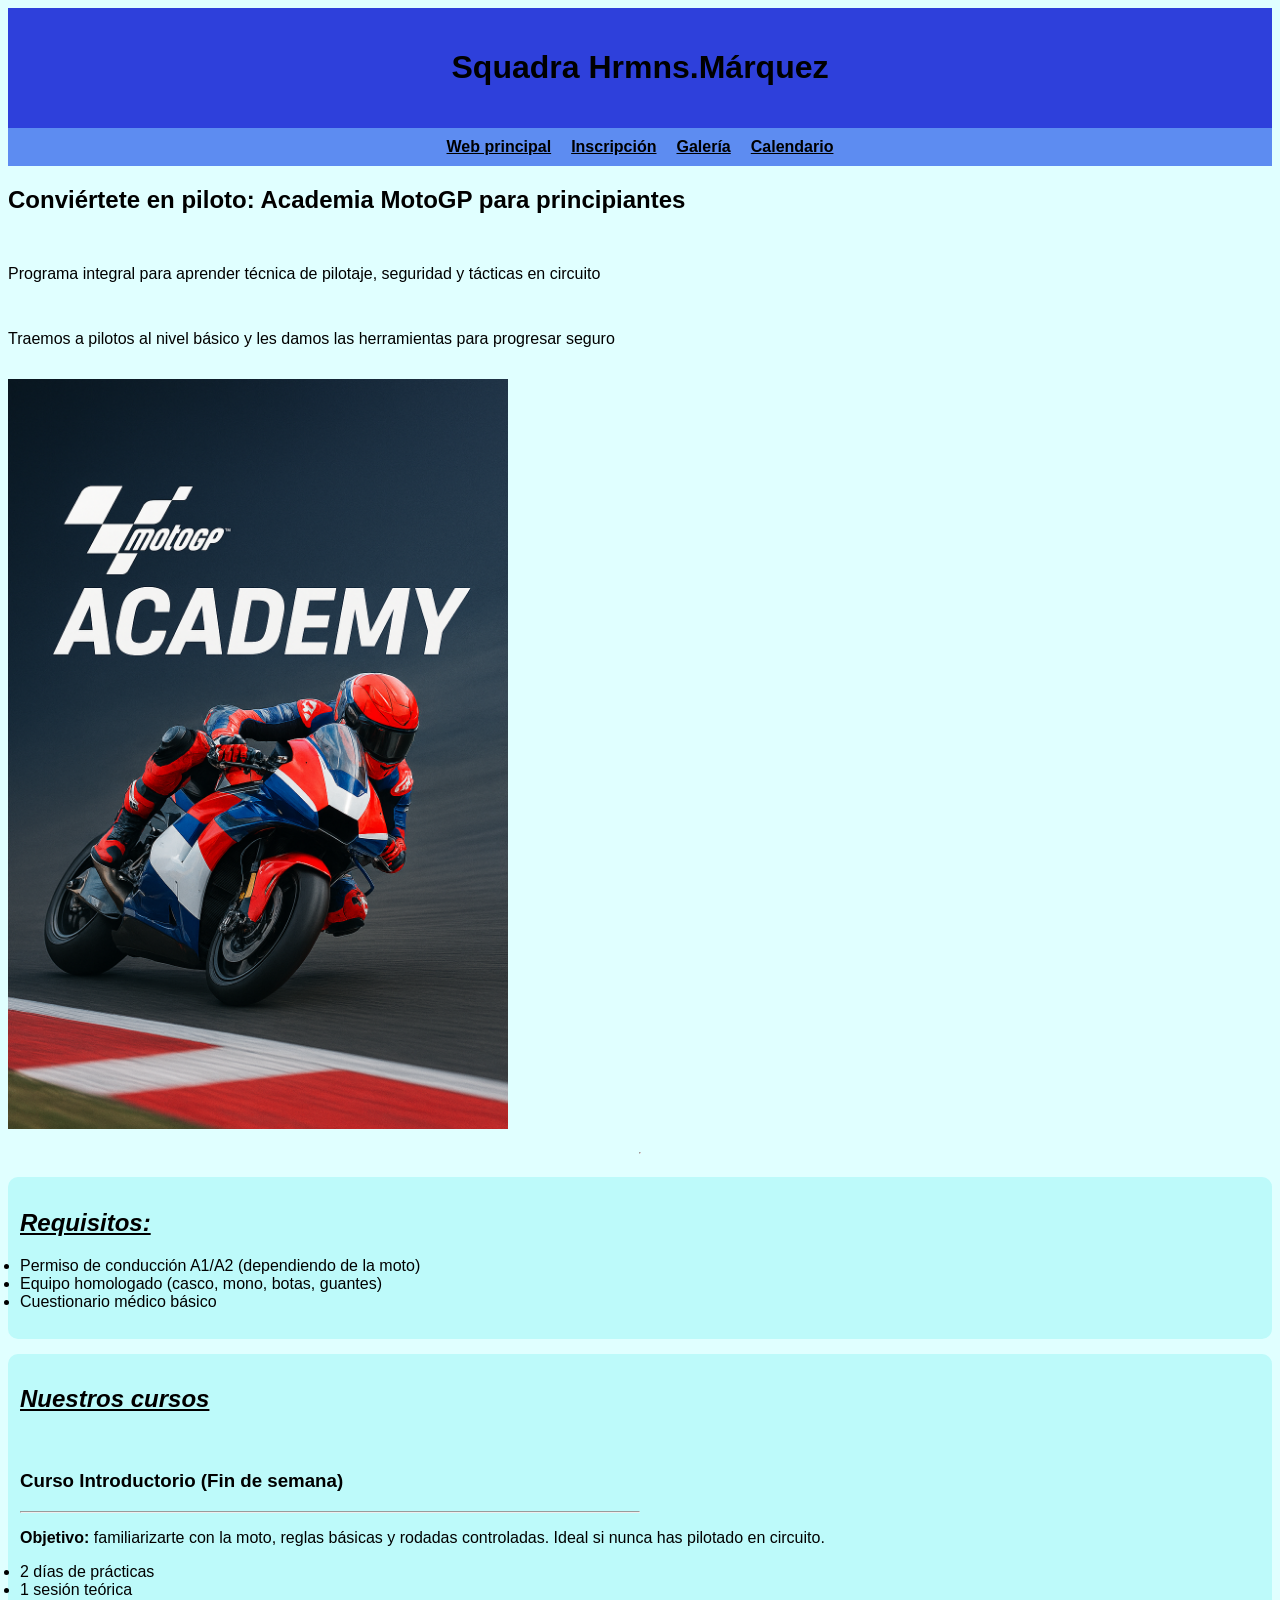
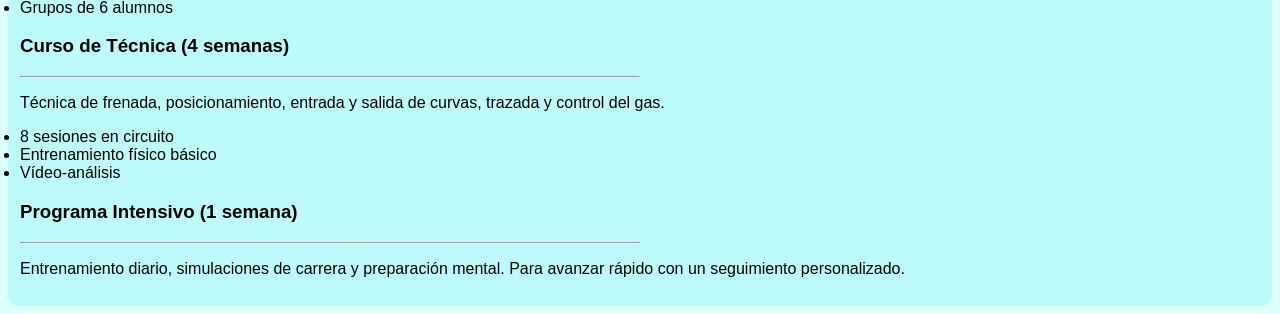
<file: Proyecto CSS/Proyecto css/Html/Index.html>
<!DOCTYPE html>
<html lang="en">
<head>
    <meta charset="UTF-8">
    <meta name="viewport" content="width=device-width, initial-scale=1.0">
    <title>Squadra Hrmns.Márquez</title>
    <link rel="stylesheet" href="../CSS/Estilos_index.css">
</head>
<body bgcolor="E0FFFF">
  <header>
    <h1>Squadra Hrmns.Márquez</h1>
  </header>
  <nav>
    <a href="Web principal.html">Web principal</a>
    <a href="Inscripción Squadra Hrmns.Márquez MotoGP.html">Inscripción</a>
    <a href="Galeria Academia.html">Galería</a>
    <a href="Calendario.html">Calendario</a>
</nav>
<main>
  <h2>Conviértete en piloto: Academia MotoGP para principiantes</h2>
  <p>Programa integral para aprender técnica de pilotaje, seguridad y tácticas en circuito</p>
  <p>Traemos a pilotos al nivel básico y les damos las herramientas para progresar seguro</p>
  <img src="../Img/ChatGPT Image 19 nov 2025, 13 35 13.png" width="500">
  <hr>
  <section id="Requisitos">
  <article>
  <h2><i><u>Requisitos:</u></i></h2>
  <ul>
    <li>Permiso de conducción A1/A2 (dependiendo de la moto)</li>
    <li>Equipo homologado (casco, mono, botas, guantes)</li>
    <li>Cuestionario médico básico</li>
  </ul>
  </article>
  </section>
  <section id=Cursos>
  <article>
  <h2><i><u>Nuestros cursos</u></i></h2>
  <br>
  <h3>Curso Introductorio (Fin de semana)</h3>
  <hr width="50%" align="left">
  <p><b>Objetivo:</b> familiarizarte con la moto, reglas básicas y rodadas controladas. Ideal si nunca has pilotado en circuito.</p>
  <ul>
   <li>2 días de prácticas</li>
   <li>1 sesión teórica</li>
   <li>Grupos de 6 alumnos</li>
  </ul>
  <h3>Curso de Técnica (4 semanas)</h3>
  <hr width="50%" align="left">
  <p>Técnica de frenada, posicionamiento, entrada y salida de curvas, trazada y control del gas.</p>
  <ul>
    <li>8 sesiones en circuito</li>
    <li>Entrenamiento físico básico</li>
    <li>Vídeo-análisis</li>
  </ul>
  <h3>Programa Intensivo (1 semana)</h3>
  <hr width="50%" align="left">
  <p>Entrenamiento diario, simulaciones de carrera y preparación mental. Para avanzar rápido con un seguimiento personalizado.</p>
  </article>
</section>
  </main>
  </body>
  </html>
</file>
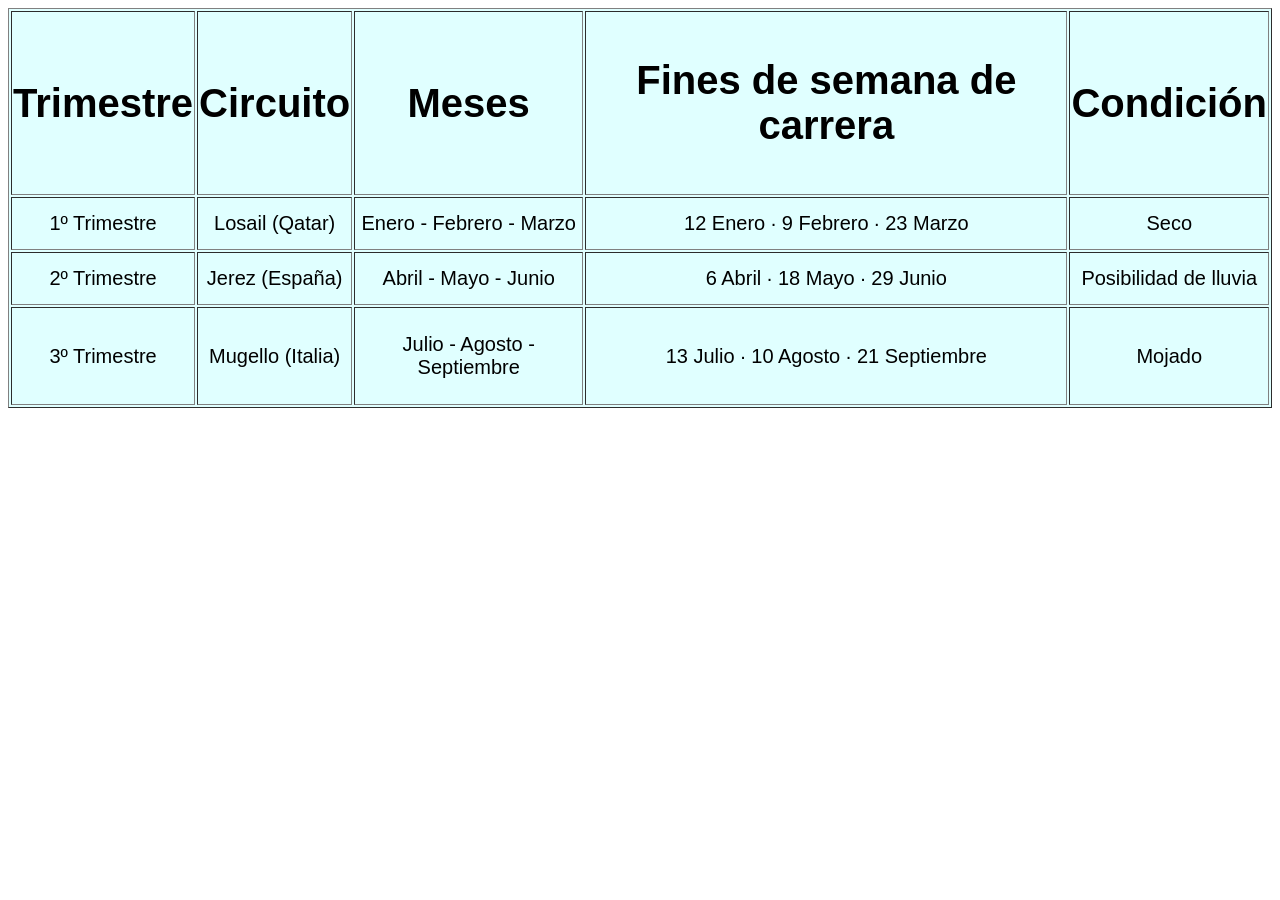
<file: Proyecto CSS/Proyecto css/Html/Calendario.html>
<!DOCTYPE html>
<html lang="en">
<head>
    <meta charset="UTF-8">
    <meta name="viewport" content="width=device-width, initial-scale=1.0">
    <title>Document</title>
    <link rel="stylesheet" href="../CSS/Estilos_calendario.css"
</head>
<body>
    <div class= "calendario">
<table border="1" width="90%" style="text-align:center;">
    <tr>
        <th>Trimestre</th>
        <th>Circuito</th>
        <th>Meses</th>
        <th>Fines de semana de carrera</th>
        <th>Condición</th>
    </tr>

    <tr>
        <td>1º Trimestre</td>
        <td>Losail (Qatar)</td>
        <td>Enero - Febrero - Marzo</td>
        <td>12 Enero · 9 Febrero · 23 Marzo</td>
        <td>Seco</td>
    </tr>

    <tr>
        <td>2º Trimestre</td>
        <td>Jerez (España)</td>
        <td>Abril - Mayo - Junio</td>
        <td>6 Abril · 18 Mayo · 29 Junio</td>
        <td>Posibilidad de lluvia</td>
    </tr>

    <tr>
        <td>3º Trimestre</td>
        <td>Mugello (Italia)</td>
        <td>Julio - Agosto - Septiembre</td>
        <td>13 Julio · 10 Agosto · 21 Septiembre</td>
        <td>Mojado</td>
    </tr>
</table>
</div>
</body>
</html>
</file>
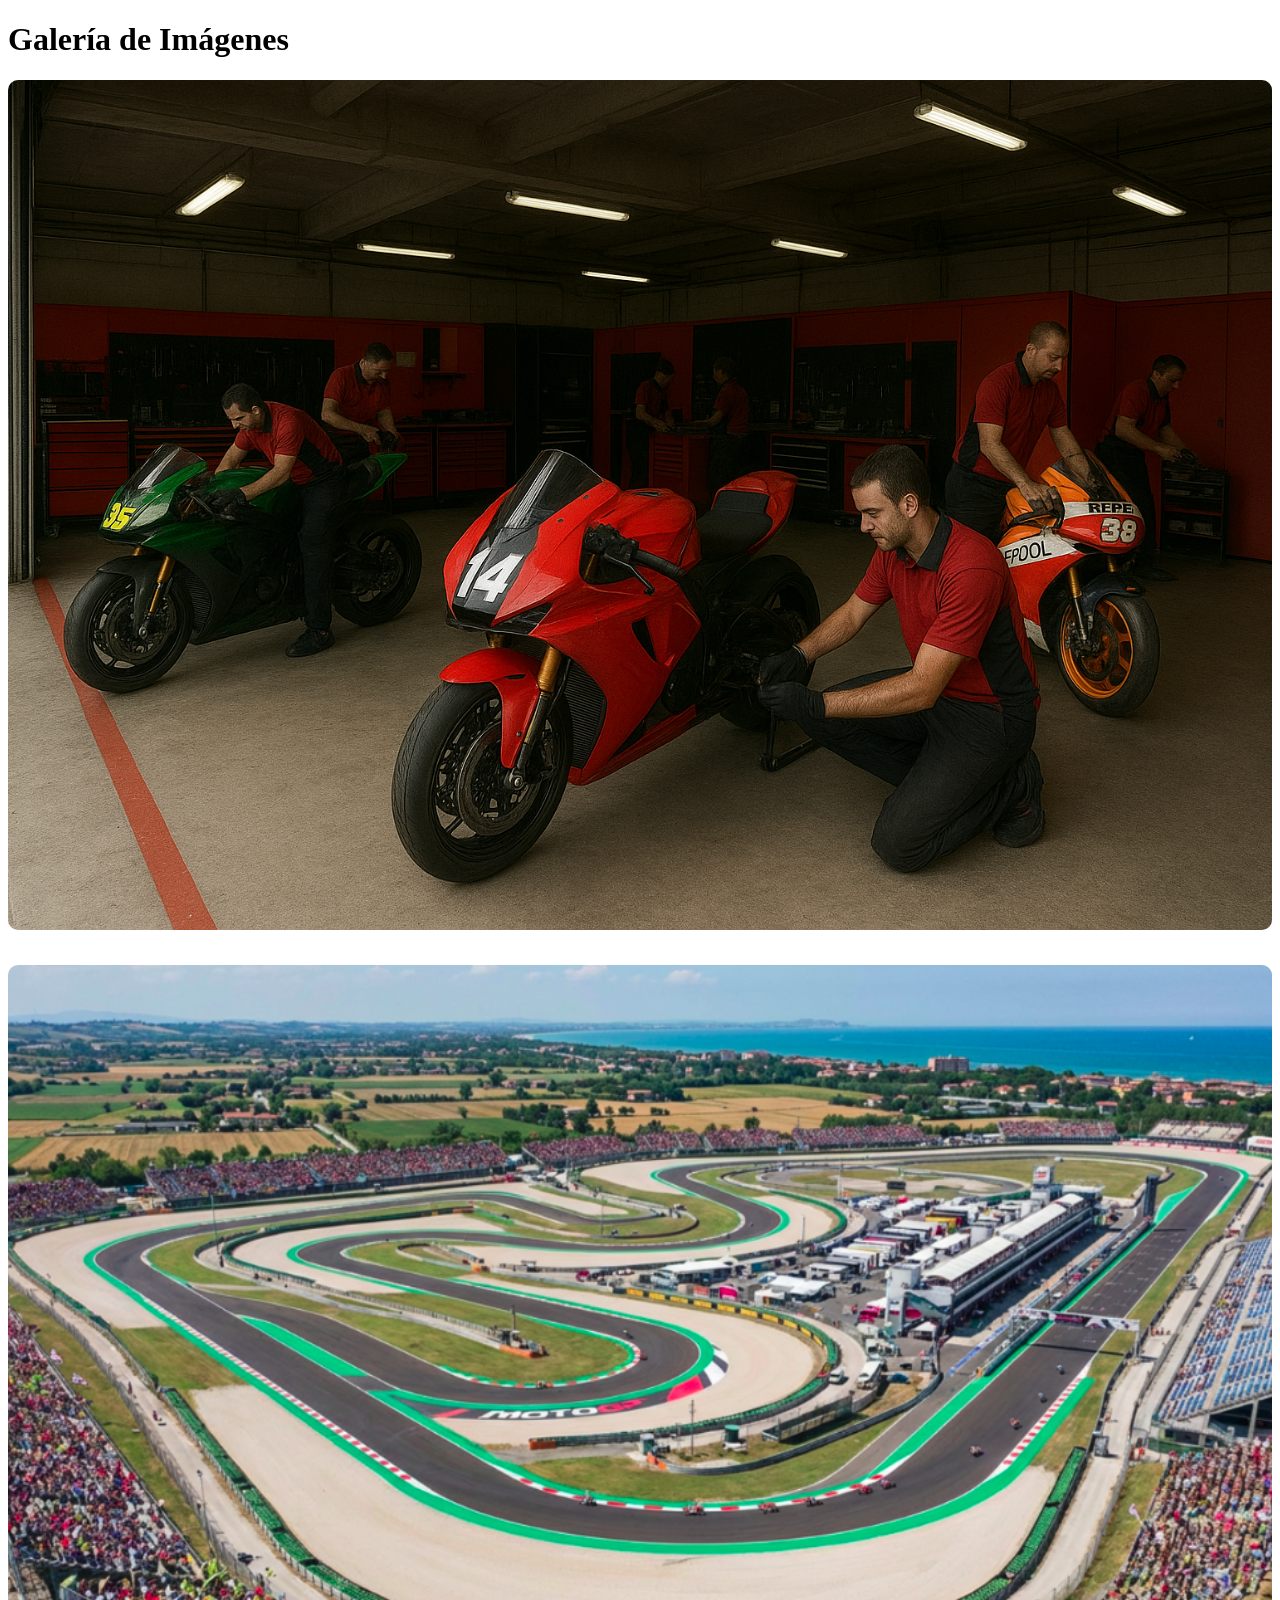
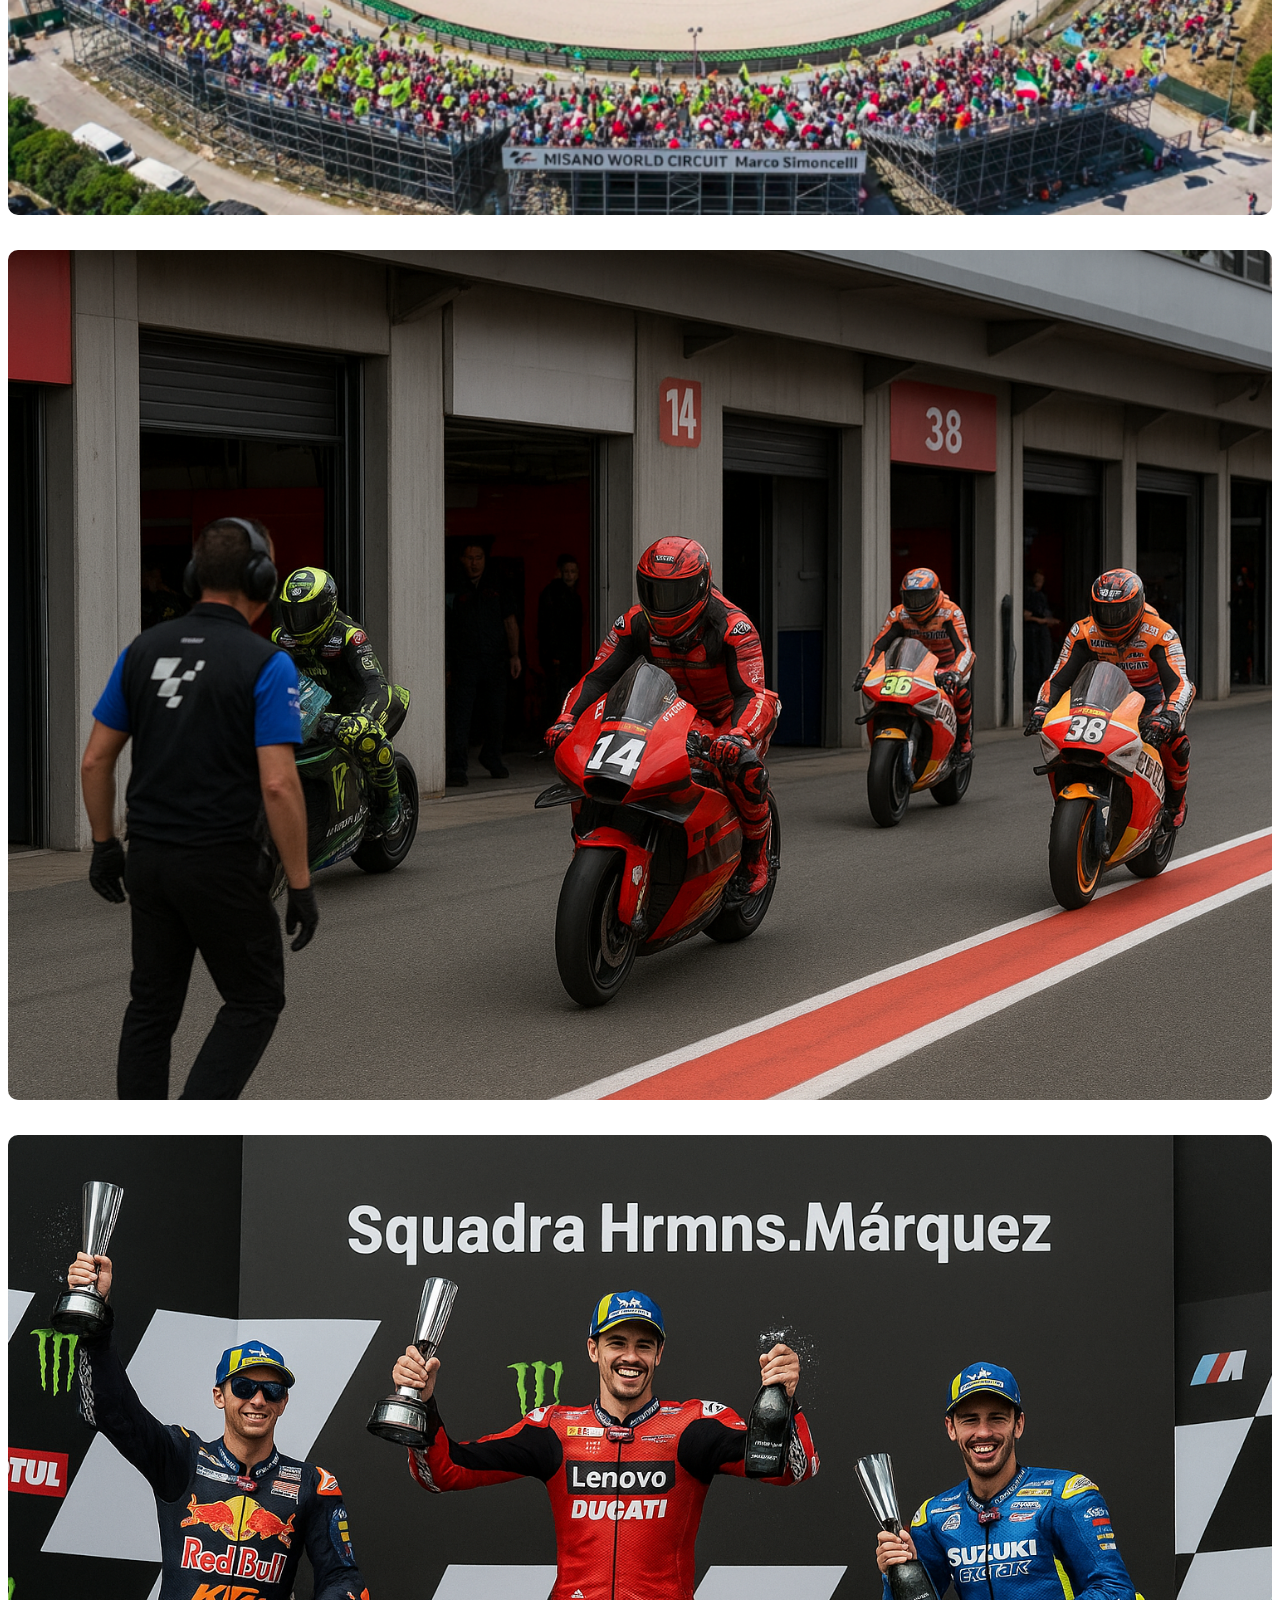
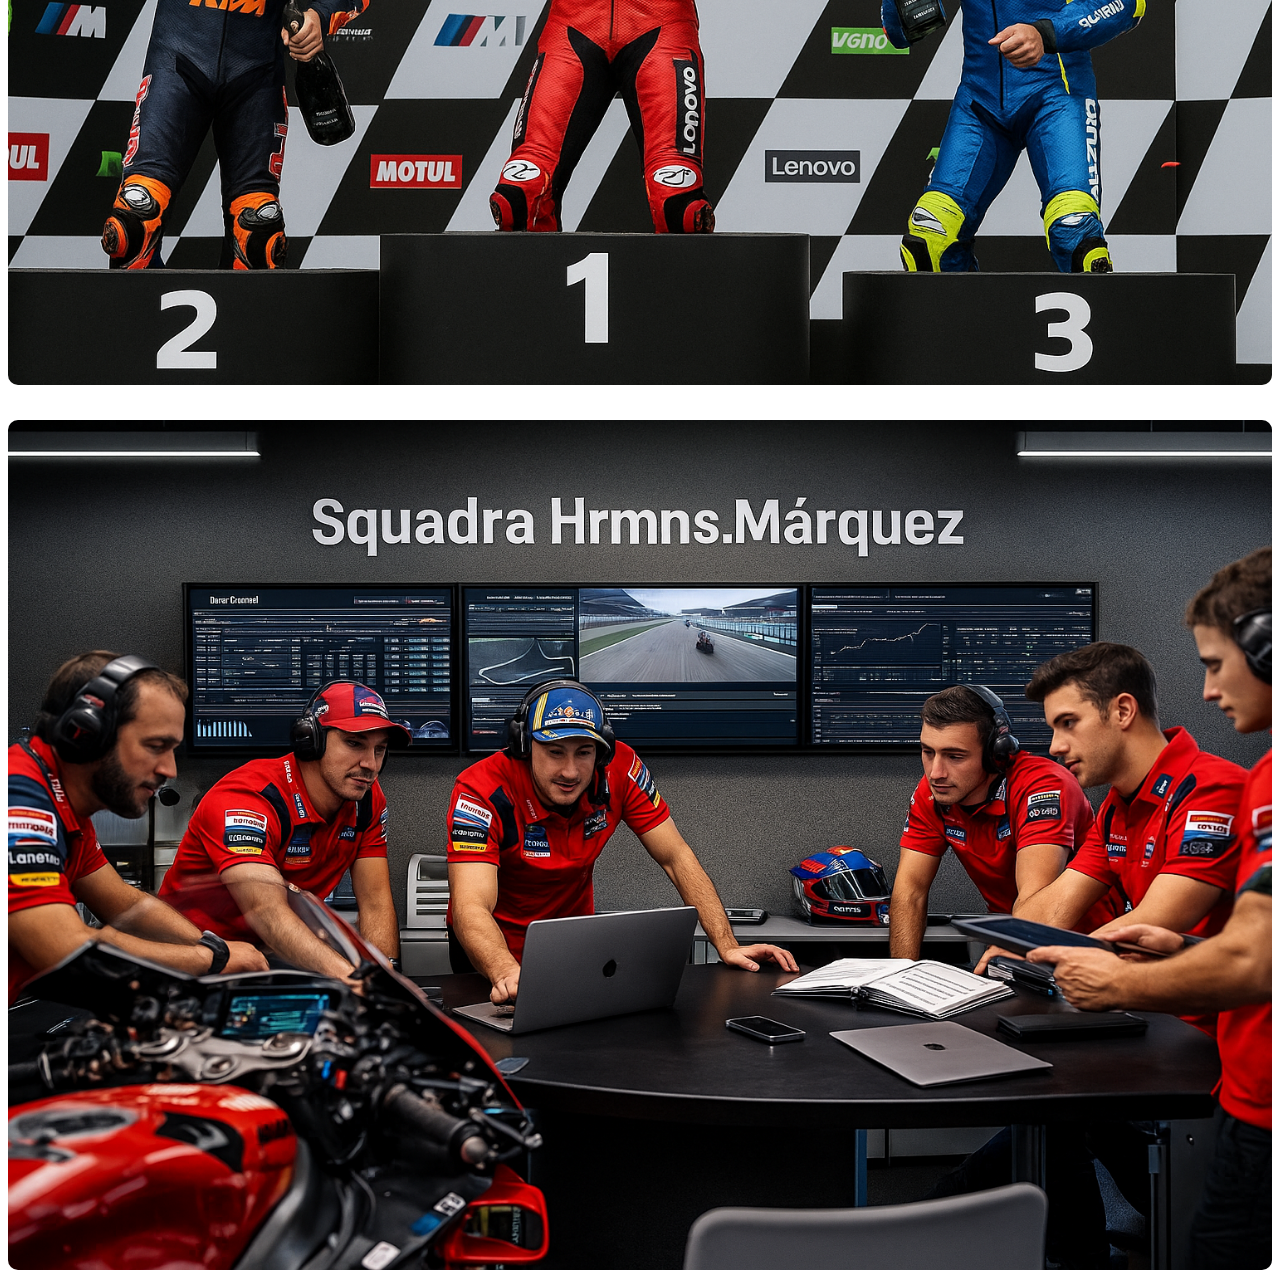
<file: Proyecto CSS/Proyecto css/Html/Galeria Academia.html>
<!DOCTYPE html>
<html lang="en">
<head>
    <meta charset="UTF-8">
    <meta name="viewport" content="width=device-width, initial-scale=1.0">
    <title>Galería</title>
    <link rel="stylesheet" href="../CSS/Estilos_galería.css">
</head>
<body>
<h1>Galería de Imágenes</h1>
    
<div class="galería">
<img src="../Img/ChatGPT Image 21 nov 2025, 14_17_35.png" alt="Imagen 1" style="width:100%;">
        
<img src="../Img/circuito.png" alt="Imagen 2" style="width:100%;">
       
<img src="../Img/ChatGPT Image 21 nov 2025, 14_10_20.png" alt="Imagen 3" style="width:100%;">
        
<img src="../Img/podium.png" alt="Imagen 4" style="width:100%;">
     
<img src="../Img/mecanicos.png" alt="Imagen 5" style="width:100%;">
</div>
</body>
</html>
</file>
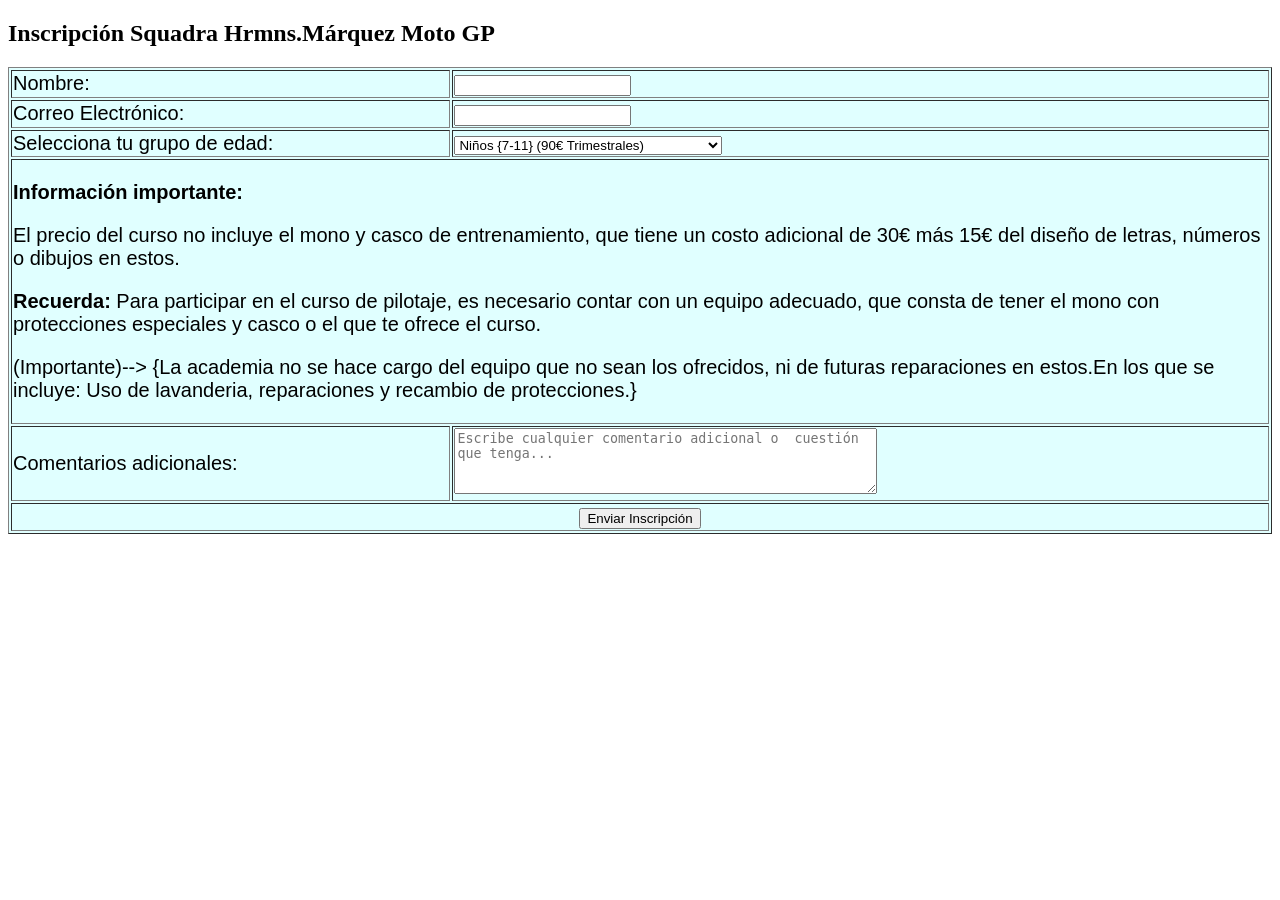
<file: Proyecto CSS/Proyecto css/Html/Inscripción Squadra Hrmns.Márquez MotoGP.html>
<!DOCTYPE html>
<html lang="es">
<head>


   <meta charset="UTF-8">
   <meta name="viewport" content="width=device-width, initial-scale=1.0">
   <title>Inscripción Squadra Hrmns.Márquez MotoGP</title>
   <link rel="stylesheet" href="../CSS/Estilos_formulario.css">
</head>
<body>
    
    <table border="1" align="center"> 

   <h2>Inscripción Squadra Hrmns.Márquez Moto GP</h2>
           <tr>
               <td><label for="nombre">Nombre:</label></td>
               <td><input type="text" id="nombre" name="nombre" required></td>
           </tr>
           <tr>
               <td><label for="email">Correo Electrónico:</label></td>
               <td><input type="email" id="email" name="email" required></td>
           </tr>
           <tr>
               <td><label for="edad">Selecciona tu grupo de edad:</label></td>
               <td>
                   <select id="edad" name="edad">
                       <option value="90">Niños {7-11} (90€ Trimestrales)</option>
                       <option value="120">Adolescentes {12-17} (120€ Trimestrales)</option>
                       <option value="150">Adultos {18-30} (150€ Trimestrales)</option>
                   </select>
               </td>
           </tr>
           <tr>
               <td colspan="2">
                   <p><strong>Información importante:</strong></p>
                   <p>El precio del curso no incluye el mono y casco de entrenamiento, que tiene un costo adicional de 30€ más 15€ del diseño de letras, números o dibujos en estos.</p>
                   <p><strong>Recuerda:</strong> Para participar en el curso de pilotaje, es necesario contar con un equipo adecuado, que consta de tener el mono con protecciones especiales y casco o el que te ofrece el curso.</p>
                   <p> (Importante)--> {La academia no se hace cargo del equipo que no sean los ofrecidos, ni de futuras reparaciones en estos.En los que se incluye: Uso de lavanderia, reparaciones y recambio de protecciones.} </p>
               </td>
           </tr>
           <tr>
               <td><label for="comentarios">Comentarios adicionales:</label></td>
               <td>
                   <textarea id="comentarios" name="comentarios" rows="4" cols="50" placeholder="Escribe cualquier comentario adicional o  cuestión que tenga..."></textarea>
               </td>
           </tr>
           <tr>
               <td colspan="2" style="text-align:center;">
                   <input type="submit" value="Enviar Inscripción">
               </td>
           </tr>
       </table>
</body>
</file>
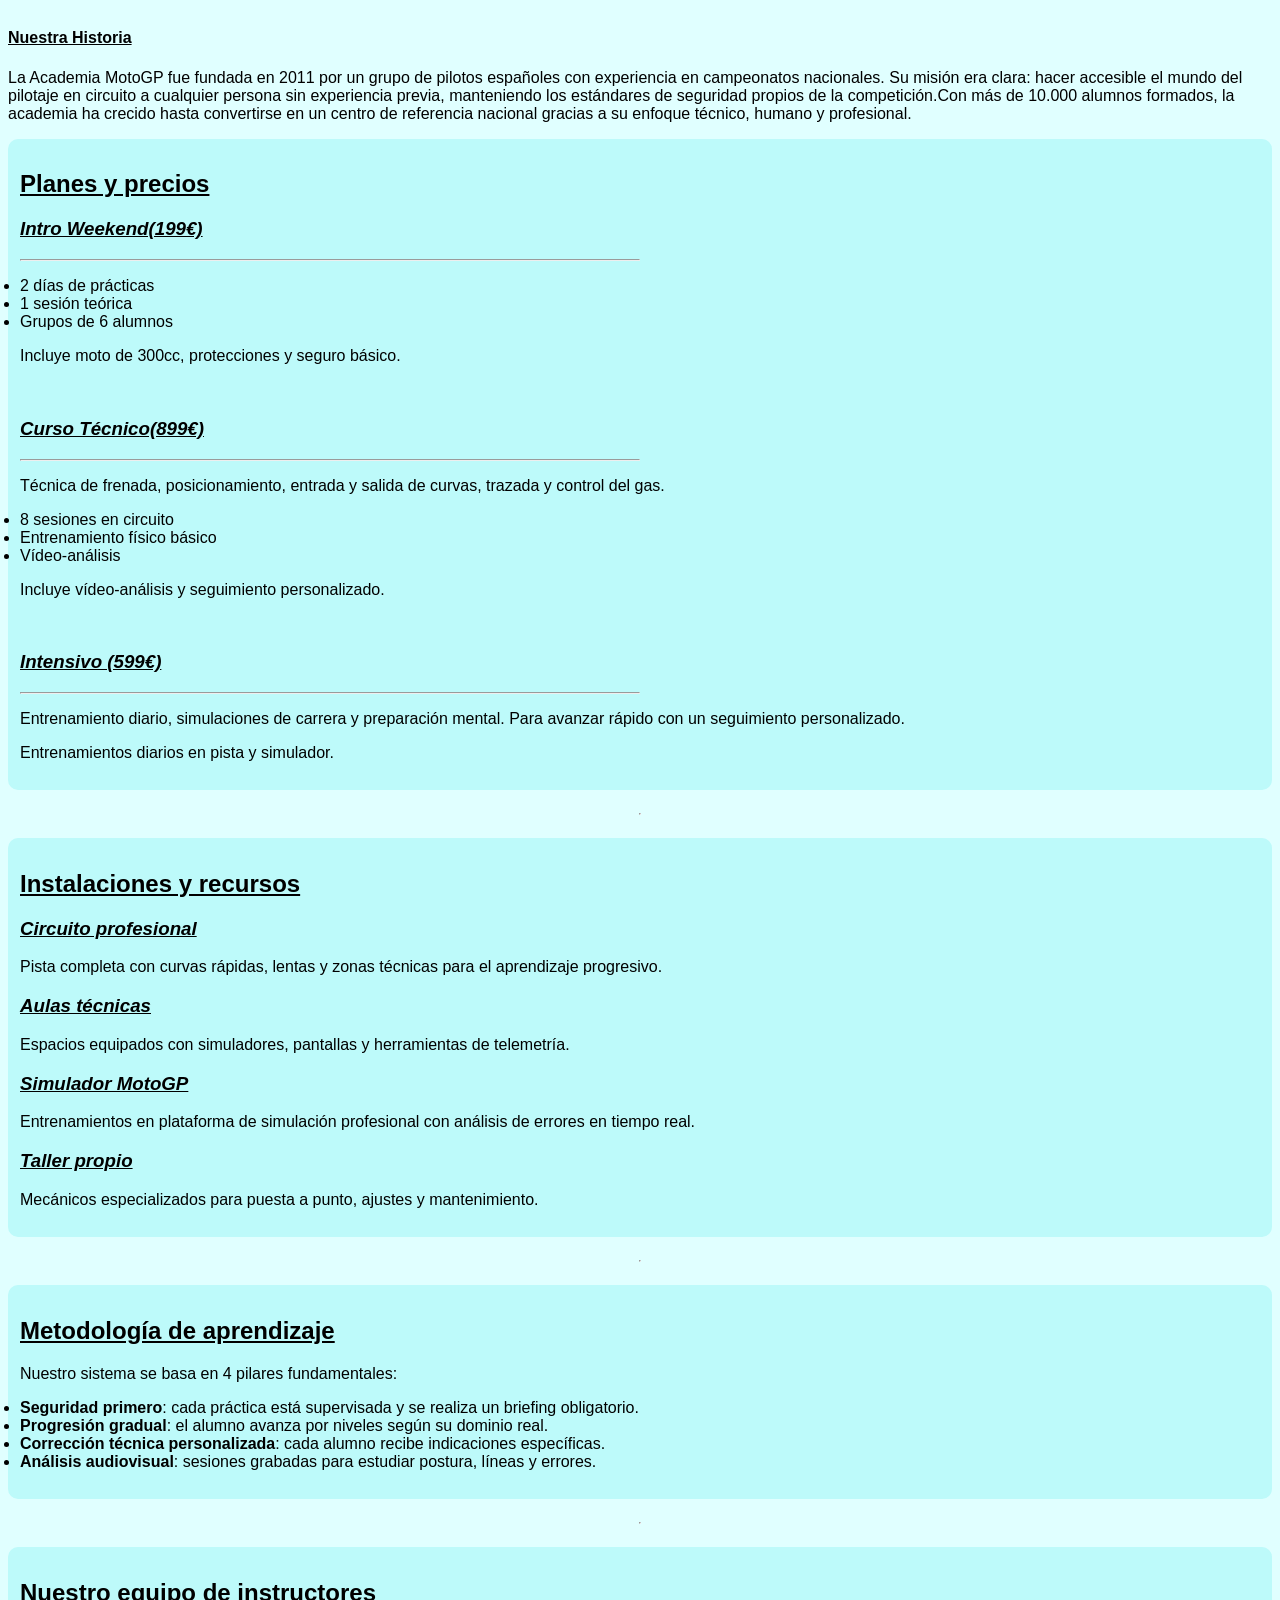
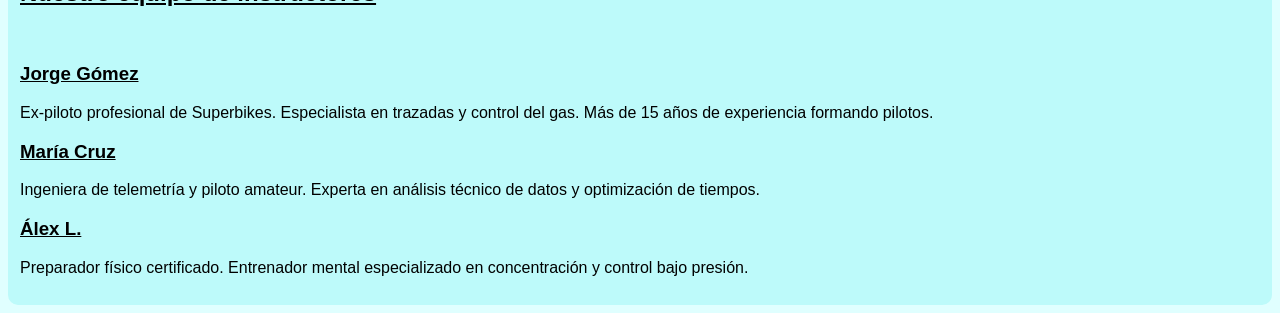
<file: Proyecto CSS/Proyecto css/Html/Web principal.html>
<!DOCTYPE html>
<html lang="en">
<head>
    <meta charset="UTF-8">
    <meta name="viewport" content="width=device-width, initial-scale=1.0">
    <title>Squadra Hrmns. Márquez</title>
    <link rel="stylesheet" href="../CSS/Estilos_web principal.css">
</head>
<body bgcolor="E0FFFF">
  <main>
  <div class="card border-primary mb-3">
  <div class="card-body">
    <h4 class="card-title"><u>Nuestra Historia</u></h4>
    <p class="card-text">La Academia MotoGP fue fundada en 2011 por un grupo de pilotos españoles con experiencia en campeonatos nacionales. Su misión era clara: hacer accesible el mundo del pilotaje en circuito a cualquier persona sin experiencia previa, manteniendo los estándares de seguridad propios de la competición.Con más de 10.000 alumnos formados, la academia ha crecido hasta convertirse en un centro de referencia nacional gracias a su enfoque técnico, humano y profesional.</p>
  </div>
  <article>
    <div class="contenido">
  <h2><u>Planes y precios</u></h2>
  <h3><i><u>Intro Weekend(199€)</u></i></h3>
 <hr width="50%" align="left">
  <ul>
    <li>2 días de prácticas</li>
    <li>1 sesión teórica</li>
    <li>Grupos de 6 alumnos</li>
  </ul> 
    <p>Incluye moto de 300cc, protecciones y seguro básico.</p>     
 <br>
  <h3><i><u>Curso Técnico(899€)</u></i></h3>
 <hr width="50%" align="left">
   <p>Técnica de frenada, posicionamiento, entrada y salida de curvas, trazada y control del gas.</p>
  <ul>
    <li>8 sesiones en circuito</li>
    <li>Entrenamiento físico básico</li>
    <li>Vídeo-análisis</li>
  </ul>     
    <p>Incluye vídeo-análisis y seguimiento personalizado.</p>
 <br>
  <h3><i><u>Intensivo (599€)</u></i></h3>
 <hr width="50%" align="left">
  <p>Entrenamiento diario, simulaciones de carrera y preparación mental. Para avanzar rápido con un seguimiento personalizado.</p>
  <p>Entrenamientos diarios en pista y simulador.</p>
  </article>
  </div>
  <hr>
  <article>
  <h2><u>Instalaciones y recursos</u></h2>
  <h3><i><u>Circuito profesional</u></i></h3>
   <p>Pista completa con curvas rápidas, lentas y zonas técnicas para el aprendizaje progresivo.</p>
  <h3><i><u>Aulas técnicas</u></i></h3>
   <p>Espacios equipados con simuladores, pantallas y herramientas de telemetría.</p>
  <h3><i><u>Simulador MotoGP</u></i></h3>
   <p>Entrenamientos en plataforma de simulación profesional con análisis de errores en tiempo real.</p>
  <h3><i><u>Taller propio</u></i></h3>
   <p>Mecánicos especializados para puesta a punto, ajustes y mantenimiento.</p>
  </article>
   <hr>
  <article>
   <h2><u>Metodología de aprendizaje</u></h2>
   <p>Nuestro sistema se basa en 4 pilares fundamentales:</p>
  <ul>
    <li><b>Seguridad primero</b>: cada práctica está supervisada y se realiza un briefing obligatorio.</li>
    <li><b>Progresión gradual</b>: el alumno avanza por niveles según su dominio real.</li>
    <li><b>Corrección técnica personalizada</b>: cada alumno recibe indicaciones específicas.</li>
    <li><b>Análisis audiovisual</b>: sesiones grabadas para estudiar postura, líneas y errores.</li>
  </ul>
  </article>
  <hr>
  <article>
  <h2><u>Nuestro equipo de instructores</u></h2>
 <br>
  <h3><b><u>Jorge Gómez</u></b></h3>
   <p>Ex-piloto profesional de Superbikes. Especialista en trazadas y control del gas. Más de 15 años de experiencia formando pilotos.</p>
  <h3><b><u>María Cruz</u></b></h3>
   <p>Ingeniera de telemetría y piloto amateur. Experta en análisis técnico de datos y optimización de tiempos.</p>
  <h3><b><u>Álex L.</u></b></h3>
   <p>Preparador físico certificado. Entrenador mental especializado en concentración y control bajo presión.</p>
  </article>
  </main>
  </div>
  </body>
</html>
</file>
<file: Proyecto CSS/Proyecto css/CSS/Estilos_index.css>
* {
    box-sizing: border-box;
    font-family: 'Lucida Sans', 'Lucida Sans Regular', 'Lucida Grande', 'Lucida Sans Unicode', Geneva, Verdana, sans-serif;
    padding: 0;
    gap: 0;
}

header {
    background: rgb(46, 64, 219);
    color: #000000;
    padding: 20px;
    text-align: center;
}
nav {
    background: rgb(93, 140, 241);
    display: flex;
    justify-content: center;
    gap: 20px;
    padding: 10px;
}

nav a {
    color: #000000;
    font-weight: bold;
}

main {
    flex: 3;
    display: flex;
    flex-direction: column;
    gap: 15px;
}
 
article {
    background: #bdfafa;
    padding: 12px;
    border-radius: 10px;
}
</file>
<file: Proyecto CSS/Proyecto css/CSS/Estilos_calendario.css>
table {
width: 100%;
height: 400px;
background-color: #E0FFFF;
box-sizing: border-box;
margin: 0;
padding: 0;
font-family: 'Lucida Sans', 'Lucida Sans Regular', 'Lucida Grande', 'Lucida Sans Unicode', Geneva, Verdana, sans-serif;
font-size: 20px;
}

th {
font-size: 40px;
}
</file>
<file: Proyecto CSS/Proyecto css/CSS/Estilos_galería.css>
.galería {
    display: flex;
    flex-wrap: wrap;
    gap: 35px;
    justify-content: center;
}

.galería img {
    width: 300px;
    height: 850px;
    object-fit: cover;
    border-radius: 10px;
    cursor: zoom-in;
    transition: transform 0.3s, box-shadow 0.3s;
}

.galería img:hover {
    transform: scale(1.10);
    box-shadow: 0 5px 10px rgba(0,0,0,0);
}
</file>
<file: Proyecto CSS/Proyecto css/CSS/Estilos_formulario.css>
table {
width: 100%;
height: 400px;
background-color: #E0FFFF;
box-sizing: border-box;
margin: 0;
padding: 0;
font-family: 'Lucida Sans', 'Lucida Sans Regular', 'Lucida Grande', 'Lucida Sans Unicode', Geneva, Verdana, sans-serif;
font-size: 20px;
}

th {
font-size: 40px;
}
</file>
<file: Proyecto CSS/Proyecto css/CSS/Estilos_web principal.css>
* {
    box-sizing: border-box;
    font-family: 'Lucida Sans', 'Lucida Sans Regular', 'Lucida Grande', 'Lucida Sans Unicode', Geneva, Verdana, sans-serif;
    padding: 0px;
    gap: 5px;
}

main {
    flex: 3;
    display: flex;
    flex-direction: column;
    gap: 15px;
}
 article {
    background: #bdfafa;
    padding: 12px;
    border-radius: 10px;
}
</file>
